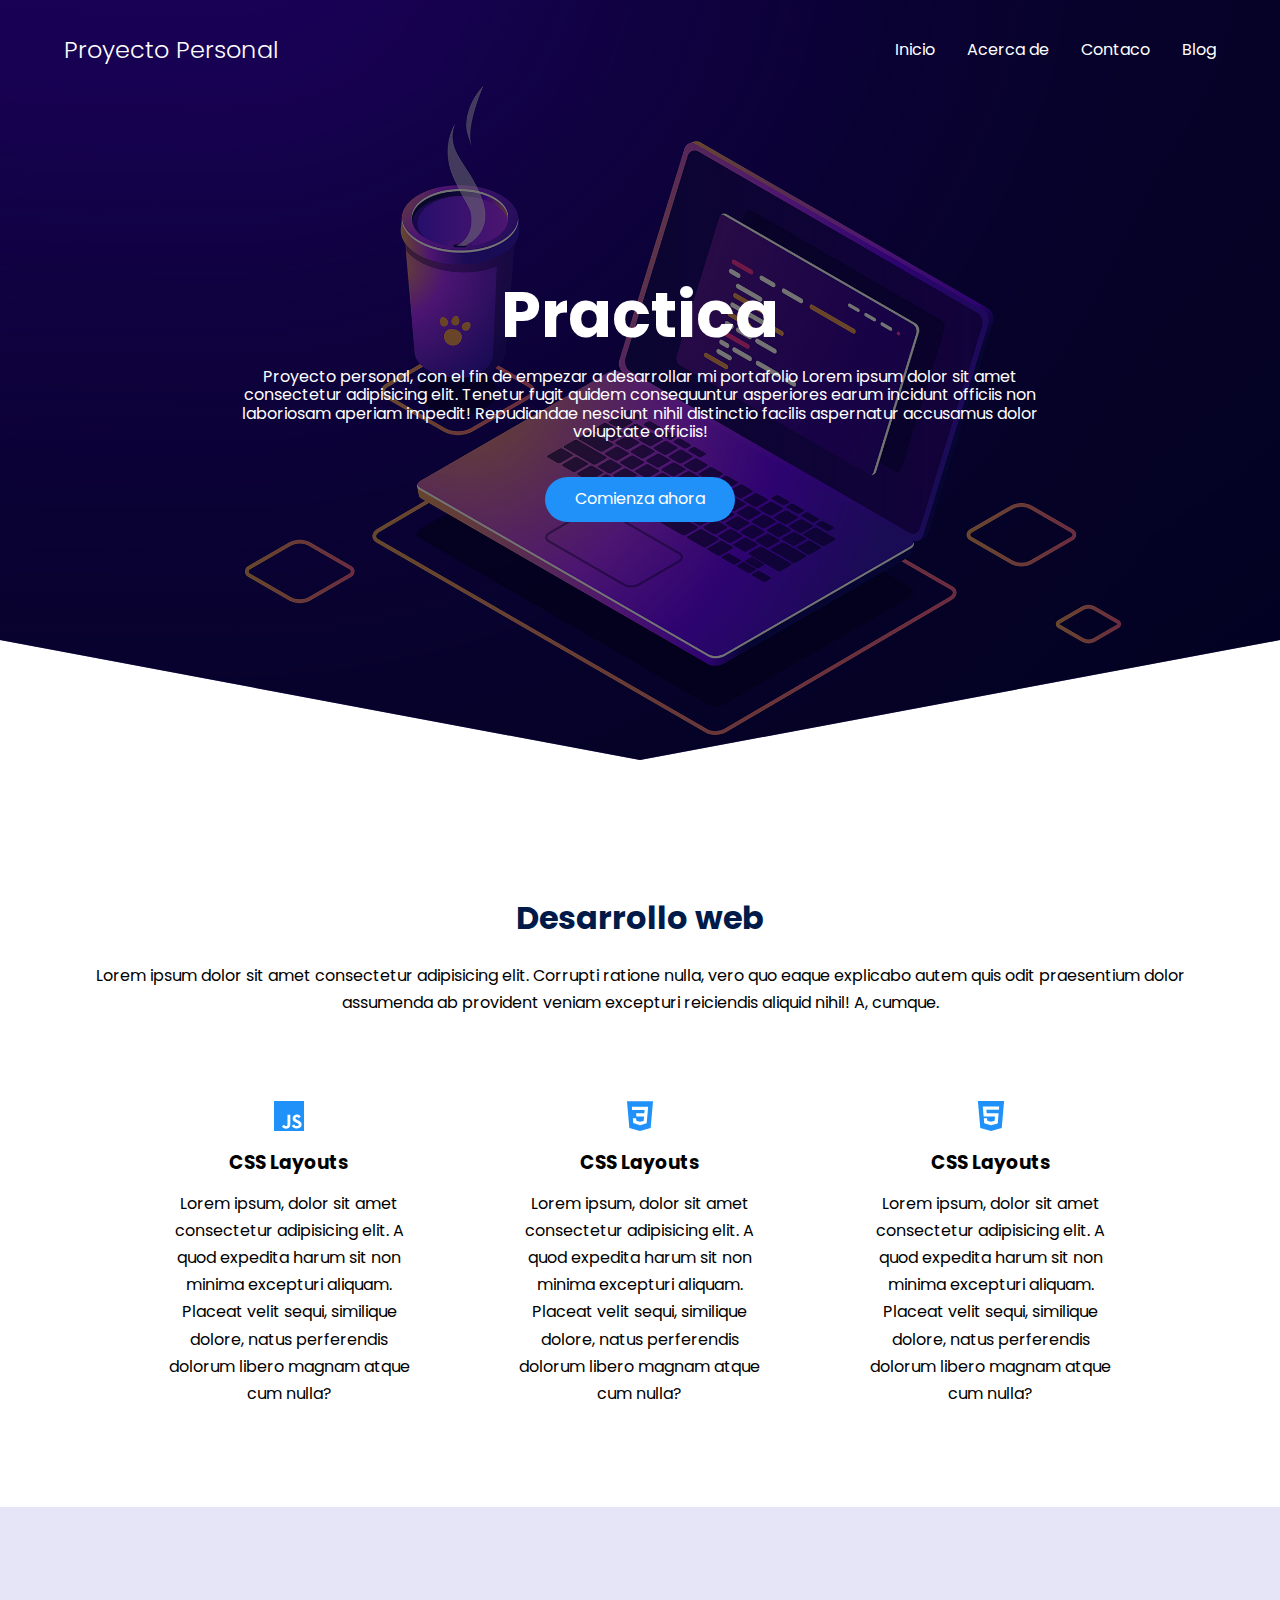
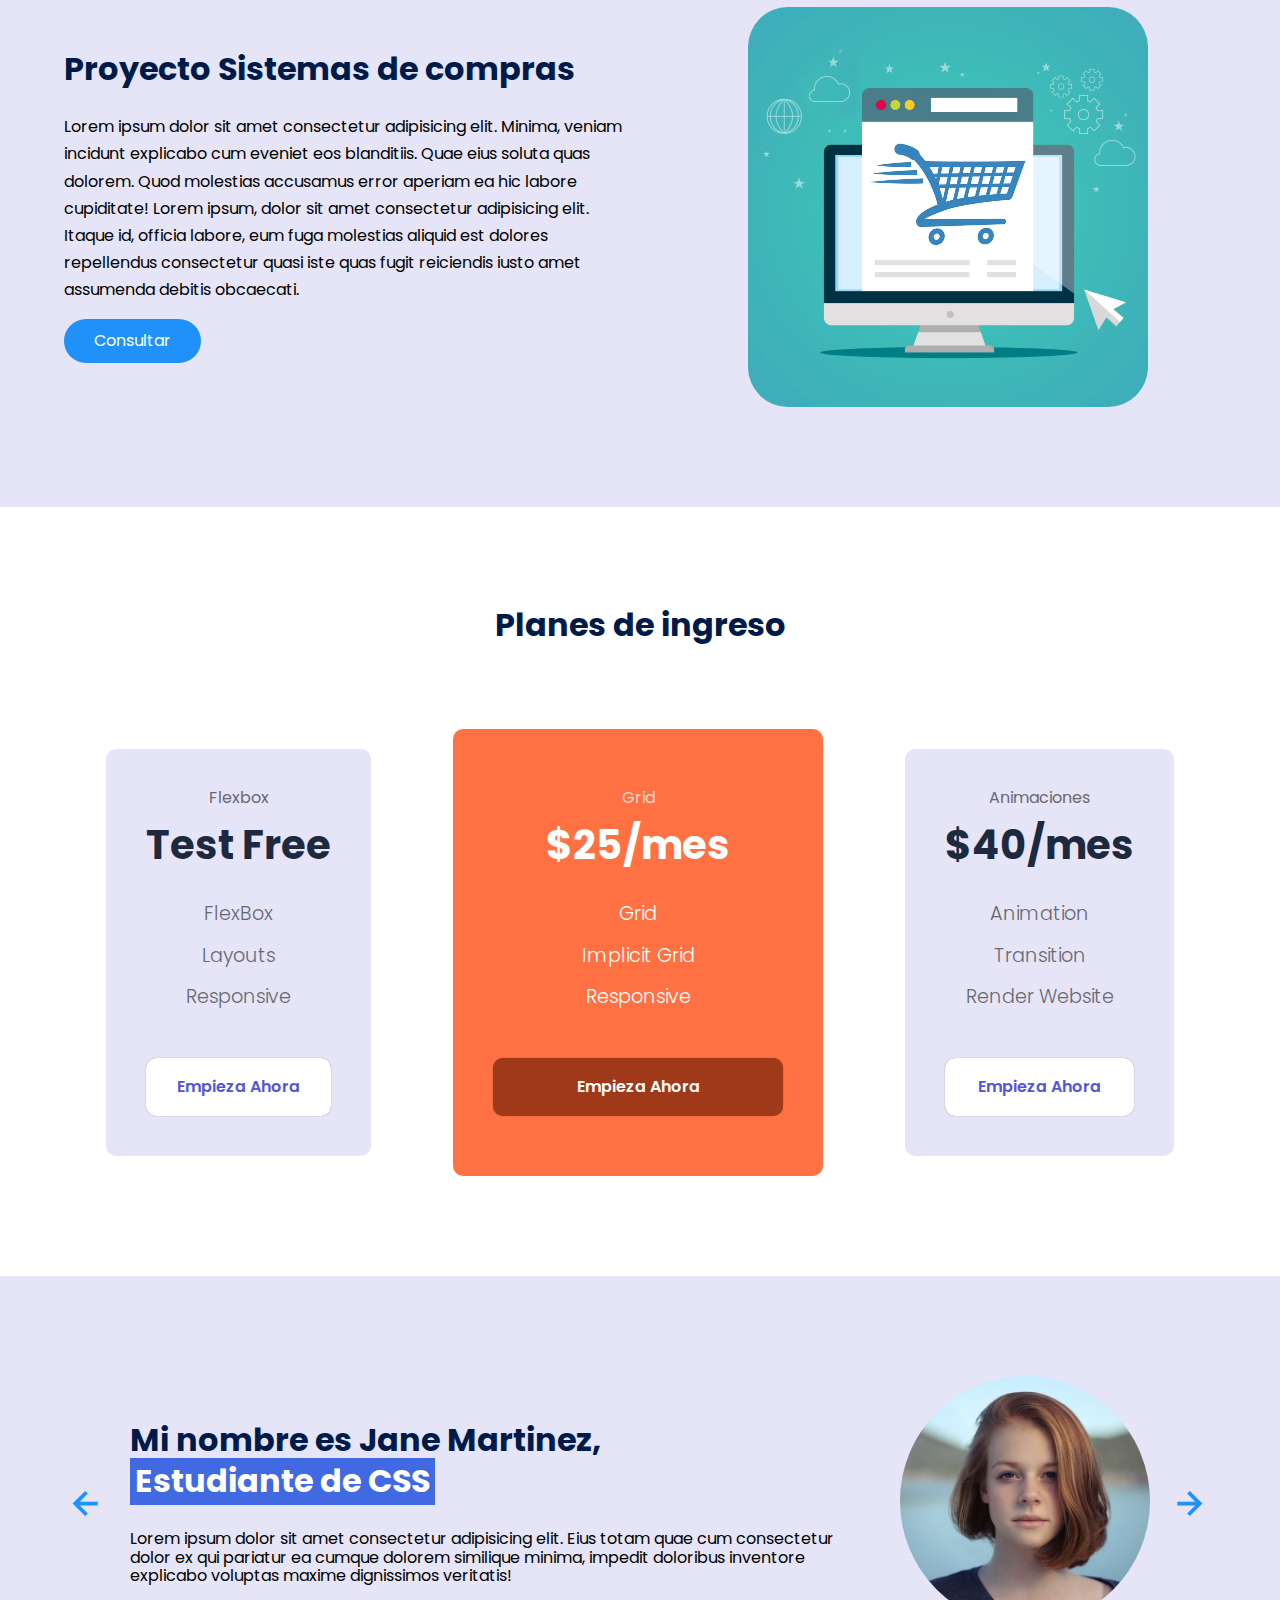
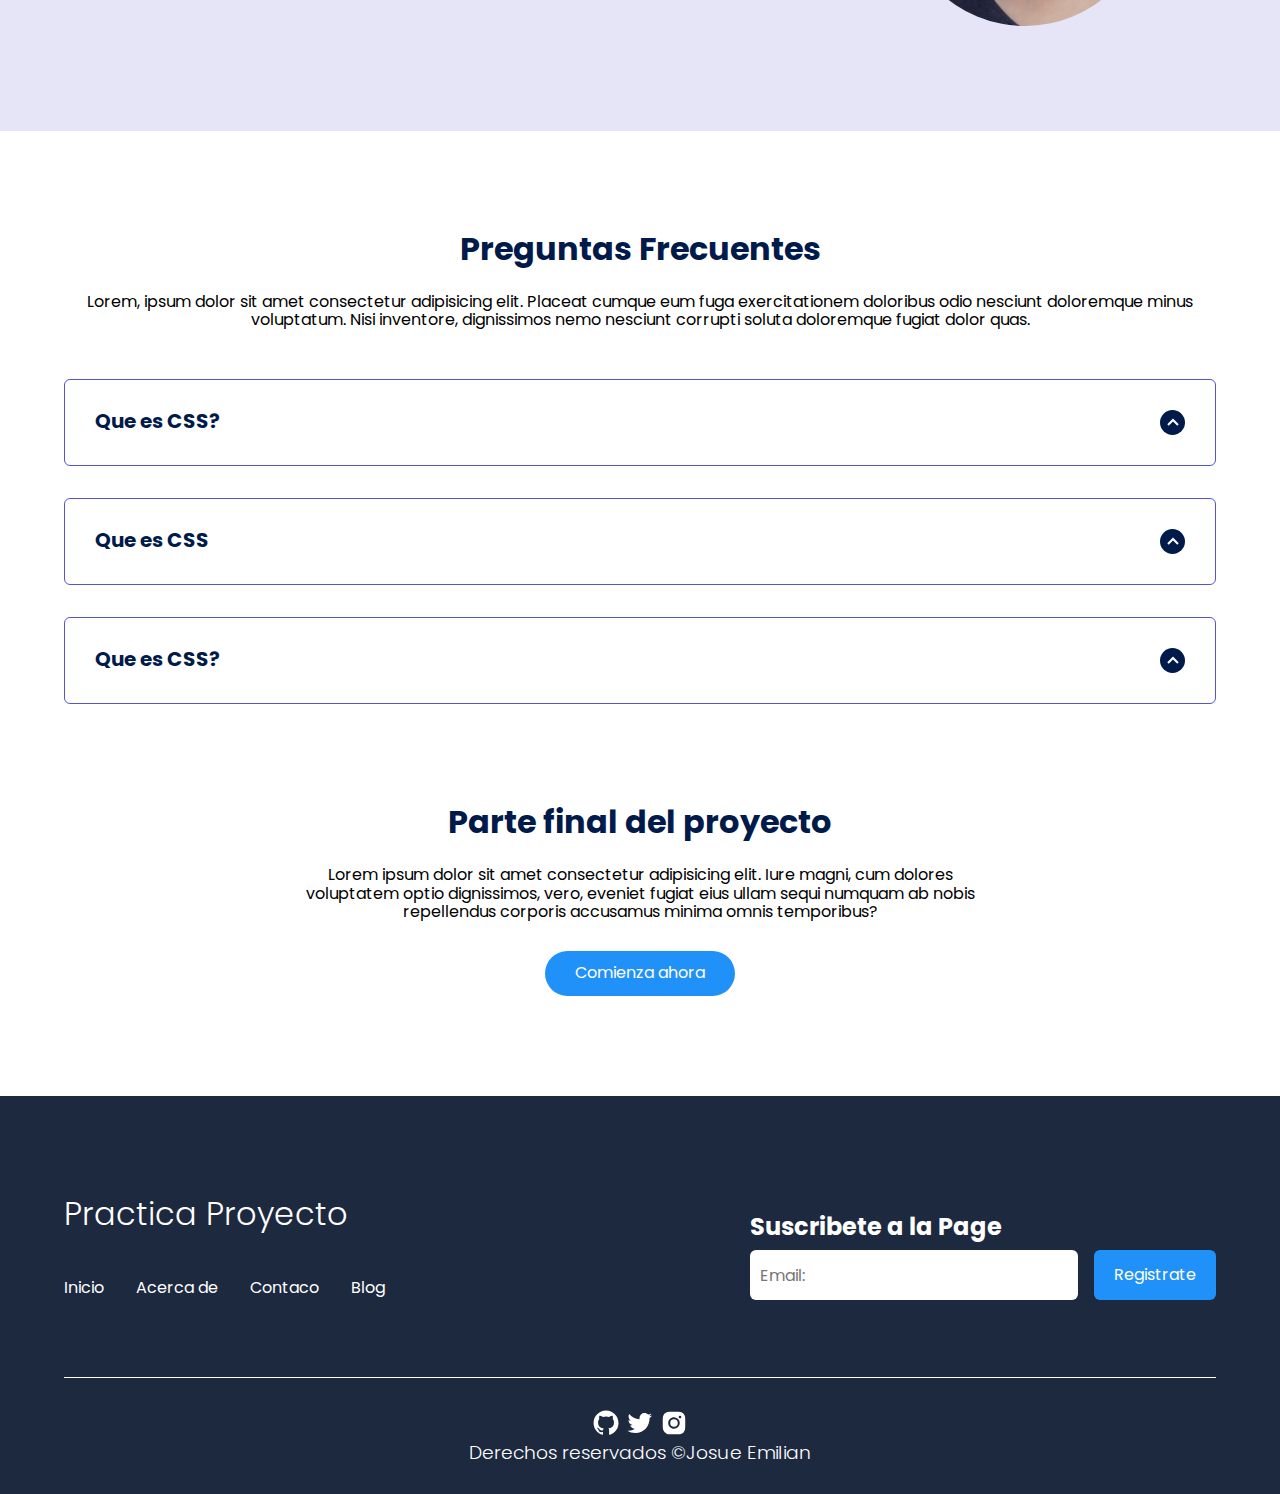
<file: index.html>
<!DOCTYPE html>
<html lang="en">

<head>
    <meta charset="UTF-8">
    <meta http-equiv="X-UA-Compatible" content="IE=edge">
    <meta name="viewport" content="width=device-width, initial-scale=1.0">
    <title>Proyecto Personal</title>
    <link rel="shortcut icon" href="./images/favicon.png" type="image/x-icon">
    <link rel="stylesheet" href="">
    <link rel="stylesheet" href="./css/normalize.css">
    <link rel="stylesheet" href="./css/styles.css">
    <meta name="title" content="Practica de CSS">
    <meta name="description" content="Practica inicial">

</head>

<body>
    <header class="hero">
        <nav class="nav container">
            <div class="nav_logo">
                <h2 class="nav_title">Proyecto Personal</h2>
            </div>

            <ul class="nav_link nav_link-menu">
                <li class="nav_items">
                    <a href="#" class="nav_links">Inicio</a>
                </li>
                <li class="nav_items">
                    <a href="#" class="nav_links">Acerca de</a>
                </li>
                <li class="nav_items">
                    <a href="#" class="nav_links">Contaco</a>
                </li>
                <li class="nav_items">
                    <a href="#" class="nav_links">Blog</a>
                </li>

                <img src="./images/close.svg" class="nav_close" alt="exit">
            </ul>

            <div class="nav_menu">
                <img src="./images/menu.svg" class="nav_img" alt="menubar">
            </div>
        </nav>

        <section class="hero_container container">
            <h1 class="hero_title">Practica</h1>
            <p class="hero_paragraph">Proyecto personal, con el fin de empezar a desarrollar mi portafolio
                Lorem ipsum dolor sit amet consectetur adipisicing elit. Tenetur fugit quidem consequuntur asperiores
                earum incidunt officiis non laboriosam aperiam impedit! Repudiandae nesciunt nihil distinctio facilis
                aspernatur accusamus dolor voluptate officiis!
            </p>
            <a href="#" class="cta">Comienza ahora</a>
        </section>
    </header>

    <main>
        <section class="container about">
            <h2 class="subtitle">Desarrollo web</h2>
            <p class="about_paragraph">Lorem ipsum dolor sit amet consectetur adipisicing elit. Corrupti ratione nulla,
                vero quo eaque explicabo autem quis odit praesentium dolor assumenda ab provident veniam excepturi
                reiciendis aliquid nihil! A, cumque.</p>
            <div class="about_main">
                <article class="about_icons">
                    <img src="./images/iconjavascript.svg" class="about_icon" alt="grafica">
                    <h3 class="about_title">CSS Layouts</h3>
                    <p class="about_paragraph">Lorem ipsum, dolor sit amet consectetur adipisicing elit. A quod expedita
                        harum sit non minima excepturi aliquam. Placeat velit sequi, similique dolore, natus perferendis
                        dolorum libero magnam atque cum nulla?</p>

                </article>

                <article class="about_icons">
                    <img src="./images/iconcss.svg" class="about_icon" alt="grafica">
                    <h3 class="about_title">CSS Layouts</h3>
                    <p class="about_paragraph">Lorem ipsum, dolor sit amet consectetur adipisicing elit. A quod expedita
                        harum sit non minima excepturi aliquam. Placeat velit sequi, similique dolore, natus perferendis
                        dolorum libero magnam atque cum nulla?</p>

                </article>

                <article class="about_icons">
                    <img src="./images/iconhtml.svg" class="about_icon" alt="grafica">
                    <h3 class="about_title">CSS Layouts</h3>
                    <p class="about_paragraph">Lorem ipsum, dolor sit amet consectetur adipisicing elit. A quod expedita
                        harum sit non minima excepturi aliquam. Placeat velit sequi, similique dolore, natus perferendis
                        dolorum libero magnam atque cum nulla?</p>

                </article>
            </div>
        </section>

        <section class="knowledge">
            <div class="container knowledge_container">
                <div class="knowledege">
                    <h2 class="subtitle">Proyecto Sistemas de compras</h2>
                    <p class="knowledge_paragraph">Lorem ipsum dolor sit amet consectetur adipisicing elit. Minima,
                        veniam incidunt explicabo cum eveniet eos blanditiis. Quae eius soluta quas dolorem. Quod
                        molestias accusamus error aperiam ea hic labore cupiditate! Lorem ipsum, dolor sit amet
                        consectetur adipisicing elit. Itaque id, officia labore, eum fuga molestias aliquid est dolores
                        repellendus consectetur quasi iste quas fugit reiciendis iusto amet assumenda debitis obcaecati.
                    </p>
                    <a href="#" class="cta">Consultar</a>
                </div>

                <figure class="knowledge_picture">
                    <img src="./images/proyectcompras.jpg" class="knowledge_img" alt="proyecto1">
                </figure>
            </div>
        </section>

        <section class="price container">
            <h2 class="subtitle">Planes de ingreso</h2>

            <div class="price_table">
                <div class="price_element">
                    <p class="price_name">Flexbox</p>
                    <h3 class="price_price">Test Free</h3>
                    <div class="price_items">
                        <p class="price_features">FlexBox</p>
                        <p class="price_features">Layouts</p>
                        <p class="price_features">Responsive</p>
                    </div>
                    <a href="#" class="price_cta">Empieza Ahora</a>
                </div>

                <div class="price_element price_element--best">
                    <p class="price_name">Grid</p>
                    <h3 class="price_price">$25/mes</h3>
                    <div class="price_items">
                        <p class="price_features">Grid</p>
                        <p class="price_features">Implicit Grid</p>
                        <p class="price_features">Responsive</p>
                    </div>
                    <a href="#" class="price_cta">Empieza Ahora</a>
                </div>

                <div class="price_element">
                    <p class="price_name">Animaciones</p>
                    <h3 class="price_price">$40/mes</h3>
                    <div class="price_items">
                        <p class="price_features">Animation</p>
                        <p class="price_features">Transition</p>
                        <p class="price_features">Render Website</p>
                    </div>
                    <a href="#" class="price_cta">Empieza Ahora</a>
                </div>

            </div>
        </section>

        <section class="testimony">
            <div class="testimony_container container">
                <img src="./images/leftarrow.svg" class="testimony_arrow" id="before" alt="left">
                <section class="testimony_body testimony_body--show" data-id="1">
                    <div class="textimony_text">
                        <h2 class="subtitle">Mi nombre es Jane Martinez, <span class="testimony_course">Estudiante de
                                CSS</span></h2>
                        <p class="testimony_review">Lorem ipsum dolor sit amet consectetur adipisicing elit. Eius totam
                            quae cum consectetur dolor ex qui pariatur ea cumque dolorem similique minima, impedit
                            doloribus inventore explicabo voluptas maxime dignissimos veritatis!</p>
                    </div>

                    <figure class="testimony_picture">
                        <img src="./images/person1.jpeg" class="testimony_img" alt="person">
                    </figure>
                </section>


                <section class="testimony_body" data-id="2">
                    <div class="textimony_text">
                        <h2 class="subtitle">Mi nombre es Carla Ramirez, <span class="testimony_course">Estudiante de
                                CSS</span></h2>
                        <p class="testimony_review">Lorem ipsum dolor sit amet consectetur adipisicing elit. Eius totam
                            quae cum consectetur dolor ex qui pariatur ea cumque dolorem similique minima, impedit
                            doloribus inventore explicabo voluptas maxime dignissimos veritatis!</p>
                    </div>

                    <figure class="testimony_picture">
                        <img src="./images/person2.jpg" class="testimony_img" alt="person">
                    </figure>
                </section>


                <section class="testimony_body" data-id="3">
                    <div class="textimony_text">
                        <h2 class="subtitle">Mi nombre es Avril Villa, <span class="testimony_course">Estudiante de
                                CSS</span></h2>
                        <p class="testimony_review">Lorem ipsum dolor sit amet consectetur adipisicing elit. Eius totam
                            quae cum consectetur dolor ex qui pariatur ea cumque dolorem similique minima, impedit
                            doloribus inventore explicabo voluptas maxime dignissimos veritatis!</p>
                    </div>

                    <figure class="testimony_picture">
                        <img src="./images/person3.jpg" class="testimony_img" alt="person">
                    </figure>
                </section>


                <img src="./images/rightarrow.svg" class="testimony_arrow" id="next" alt="next">
            </div>
        </section>

        <section class="questions container">
            <h2 class="subtitle">Preguntas Frecuentes</h2>
            <p class="question_paragraph">Lorem, ipsum dolor sit amet consectetur adipisicing elit. Placeat cumque eum
                fuga exercitationem doloribus odio nesciunt doloremque minus voluptatum. Nisi inventore, dignissimos
                nemo nesciunt corrupti soluta doloremque fugiat dolor quas.</p>

            <section class="questions_container">
                <article class="questions_padding">
                    <div class="questions_answer">
                        <h3 class="questions_title">Que es CSS?
                            <span class="questions_arrows">
                                <img src="./images/arrows.svg" class="questions_img" alt="arrows">
                            </span>
                        </h3>
                        <p class="questions_show">Lorem ipsum dolor sit amet, consectetur adipisicing elit. Suscipit,
                            similique nihil! Fugiat cum molestias assumenda porro culpa eligendi quae quis voluptatibus
                            similique, asperiores, corporis quod! Dicta ad culpa deserunt ipsam? Lorem ipsum dolor sit
                            amet consectetur adipisicing elit. Distinctio veritatis illo est pariatur soluta? Voluptas
                            iste amet optio alias quam consequatur? Similique nam eum at harum minus officia, fuga
                            laborum. Lorem ipsum dolor sit amet consectetur, adipisicing elit. Repudiandae, perspiciatis
                            enim hic eius officia natus. Incidunt, impedit! Sed repellat quam, inventore iusto
                            cupiditate illum beatae dolores velit necessitatibus minus unde!</p>

                    </div>
                </article>

                <article class="questions_padding">
                    <div class="questions_answer">
                        <h3 class="questions_title">Que es CSS
                            <span class="questions_arrows">
                                <img src="./images/arrows.svg" class="questions_img" alt="arrows">
                            </span>
                        </h3>
                        <p class="questions_show">Lorem ipsum dolor sit amet, consectetur adipisicing elit. Suscipit,
                            similique nihil! Fugiat cum molestias assumenda porro culpa eligendi quae quis voluptatibus
                            similique, asperiores, corporis quod! Dicta ad culpa deserunt ipsam? Lorem ipsum dolor sit
                            amet consectetur adipisicing elit. Distinctio veritatis illo est pariatur soluta? Voluptas
                            iste amet optio alias quam consequatur? Similique nam eum at harum minus officia, fuga
                            laborum. Lorem ipsum dolor sit amet consectetur, adipisicing elit. Repudiandae, perspiciatis
                            enim hic eius officia natus. Incidunt, impedit! Sed repellat quam, inventore iusto
                            cupiditate illum beatae dolores velit necessitatibus minus unde!</p>

                    </div>
                </article>

                <article class="questions_padding">
                    <div class="questions_answer">
                        <h3 class="questions_title">Que es CSS?
                            <span class="questions_arrows">
                                <img src="./images/arrows.svg" class="questions_img" alt="arrows">
                            </span>
                        </h3>
                        <p class="questions_show">Lorem ipsum dolor sit amet, consectetur adipisicing elit. Suscipit,
                            similique nihil! Fugiat cum molestias assumenda porro culpa eligendi quae quis voluptatibus
                            similique, asperiores, corporis quod! Dicta ad culpa deserunt ipsam? Lorem ipsum dolor sit
                            amet consectetur adipisicing elit. Distinctio veritatis illo est pariatur soluta? Voluptas
                            iste amet optio alias quam consequatur? Similique nam eum at harum minus officia, fuga
                            laborum. Lorem ipsum dolor sit amet consectetur, adipisicing elit. Repudiandae, perspiciatis
                            enim hic eius officia natus. Incidunt, impedit! Sed repellat quam, inventore iusto
                            cupiditate illum beatae dolores velit necessitatibus minus unde!</p>

                    </div>
                </article>

            </section>

            <section class="questions_offer">
                <h2 class="subtitle">Parte final del proyecto</h2>
                <p class="questions_copy">Lorem ipsum dolor sit amet consectetur adipisicing elit. Iure magni, cum
                    dolores voluptatem optio dignissimos, vero, eveniet fugiat eius ullam sequi numquam ab nobis
                    repellendus corporis accusamus minima omnis temporibus?</p>
                <a href="#" class="cta">Comienza ahora</a>
            </section>
        </section>


    </main>

    <footer class="footer">
        <section class="footer_container container">
            <nav class="nav nav--footer">
                <h2 class="footer_title">Practica Proyecto</h2>
                <ul class="nav_link nav_link--footer">
                    <li class="nav_items">
                        <a href="#" class="nav_links">Inicio</a>
                    </li>
                    <li class="nav_items">
                        <a href="#" class="nav_links">Acerca de</a>
                    </li>
                    <li class="nav_items">
                        <a href="#" class="nav_links">Contaco</a>
                    </li>
                    <li class="nav_items">
                        <a href="#" class="nav_links">Blog</a>
                    </li>
                </ul>
            </nav>

            <form class="footer_form" action="https://formspree.io/f/xqkjkrzy" method="POST">
                <h2 class="footer_newsletter">Suscribete a la Page</h2>
                <div class="footer_inputs">
                    <input type="email" placeholder="Email:" class="footer_input" name="email">
                    <input type="submit" value="Registrate" class="footer_submit">
                </div>
            </form>
        </section>

        <section class="footer_copy container">
            <div class="footer_social">
                <a href="#" class="footer_icons"><img src="./images/github.svg" alt="Github" class="footer_img"></a>
                <a href="#" class="footer_icons"><img src="./images/twitter.svg" alt="Twitter" class="footer_img"></a>
                <a href="#" class="footer_icons"><img src="./images/instagram.svg" alt="Instagram"
                        class="footer_img"></a>
            </div>

            <h3 class="footer_copyright">Derechos reservados &copy;Josue Emilian</h3>
        </section>
    </footer>

    <script src="./js/slider.js"></script>
    <script src="./js/questions.js"></script>
    <script src="./js/menu.js"></script>
</body>

</html>
</file>
<file: css/styles.css>
@import url('https://fonts.googleapis.com/css2?family=Poppins:wght@300;400;500;600;700&display=swap');

:root{
    --padding-container: 100px 0;
    --color-title: #001a49;
}

body{
    font-family: 'Poppins', sans-serif;
}

.container{
    width: 90%;
    max-width: 1200px;
    margin: 0 auto;
    overflow: hidden;
    padding: var(--padding-container);
}

.hero{
    width: 100%;
    height: 100vh;
    min-height: 600px;
    max-height: 800px;
    position: relative;
    display: grid;
    grid-template-rows: 100px 1fr;
    color: white;
}

.hero::before{
    content: "";
    position: absolute;
    top: 0;
    left: 0;
    width: 100%;
    height: 100%;
    background-image: linear-gradient(180deg, #0000008c 0%, #0000008c 100%), url('../images/background.jpg');
    background-size: cover;
    background-position: center;
    /* Page CLIPPY */
    clip-path: polygon(0 0, 100% 0, 100% 80%, 50% 95%, 0 80%);
    z-index: -1;
}


/* Nav */

.nav{
    --padding-container:0;
    height: 100px;
    display: flex;
    align-items: center;
}

.nav_title{
    font-weight: 300;
}

.nav_link{
    margin-left: auto;
    padding: 0;
    display: grid;
    grid-auto-flow: column;
    grid-auto-columns: max-content;
    gap: 2em;
}

.nav_items{
    list-style: none;
}

.nav_links{
    color: white;
    text-decoration: none ;
}

.nav_menu{
    margin-left: auto;
    cursor:pointer;
    display: none;
}

.nav_img{
    display: block;
    width: 30px;
}

.nav_close{
    display: var(--show, none);
}


/* Hero container */

.hero_container{
    max-width: 800px;
    --padding-container:0;
    display: grid;
    grid-auto-rows: max-content;
    align-content: center;
    gap: 1em;
    padding-bottom: 100px;
    text-align: center;
}

.hero_title{
    font-size: 4rem;
}

.hero_paragraph{
    margin-bottom: 20px;
}

.cta{
    display: inline-block;
    background-color: #2091f9;
    justify-self: center;
    color: white;
    text-decoration: none;
    padding: 13px 30px;
    border-radius: 32px;
}


/* about */
.about{
    text-align: center;
}

.subtitle{
    color: var(--color-title);
    font-size: 2rem;
    margin-bottom: 25px;
}

.about_paragraph{
    line-height: 1.7;
}


.about_main{
    padding-top: 80px;
    display: grid;
    width: 90%;
    margin: 0 auto;
    gap: 1em;
    overflow: hidden;

    /* columns center */
    grid-template-columns: repeat(auto-fit, minmax(260px, auto));
}

.about_icons{
    display: grid;
    gap: 1em;
    justify-items: center;
    width: 260px;
    overflow: hidden;
    margin: 0 auto;
}

.about_icon{
    width: 40px;
}

/* Knowledge fondo */ 
.knowledge{
    background-color: #e5e5f7;
    background-image:  radial-gradient(#444cf7 0.5px, transparent 0.5px), radial-gradient(#444cf7 0.5px, #e5e5f7 0.5px);
    background-size: 20px 20px;
    background-position: 0 0,10px 10px;
    overflow: hidden;
}

.knowledge_container{
    display: grid;
    grid-template-columns: 1fr 1fr;
    gap: 1em;
    align-items: center;
}

.knowledge_picture{
    max-width: 500px;
}

.knowledge_paragraph{
    line-height: 1.7;
    margin-bottom: 15px;
}
.knowledge_img{
    margin-left: auto;
    width: 80%;
    display: block;
    border-radius: 10%;
}

.main{
    background-color: black;
}


/* price */

.price{
    text-align: center;
}

.price_table{
    padding-top: 60px;
    flex-wrap: wrap;
    display: flex;
    gap: 2.5em;
    justify-content: space-evenly;
    align-items: center;
}

.price_element{
    background-color: #e5e5f7;
    text-align: center;
    border-radius: 10px;
    width: 330 px;
    padding: 40px;
    --color-plan: #696871;
    --color-price: #1d293f;
    --bg-cta: #fff;
    --color-cta: #5454d4;
    --color-items: #696871;
}

.price_element--best{
    width: 370px;
    padding: 60px 40px;
    background-color: #ff7143;
    --color-plan: rgb(255 255 255 / 75%);
    --color-price: #fff;
    --bg-cta: #9f3919;
    --color-cta: #fff;
    --color-items: #fff;
}

.price_name{
    color: var(--color-plan);
    margin-bottom: 15px;
    font-weight: 300px;   
}

.price_price{
    font-size: 2.5rem;
    color: var(--color-price);
}

.price_items{
    margin-top: 35px;
    display: grid;
    gap: 1em;
    font-weight: 300;
    font-size: 1.2rem;
    margin-bottom: 50px;
    color: var(--color-items);
}

.price_cta{
    display: block;
    padding: 20px 0;
    border-radius: 10px;
    text-decoration: none;
    background-color: var(--bg-cta);
    font-weight: 600;
    color: var(--color-cta);
    box-shadow: 0 0 1px rgba(0, 0, 0, .5);
}


/* testimony */
.testimony{
    background-color: #e5e5f7;
}

.testimony_container{
    display: grid;
    grid-template-columns: 50px 1fr 50px;
    gap: 1em;
    align-items: center;
}

.testimony_body{
    display: grid;
    grid-template-columns: 1fr max-content;
    justify-content: space-between;
    align-items: center;
    gap: 2em;
    grid-column: 2/3;
    grid-row: 1/2;
    opacity: 0;
    pointer-events: none;
}


/* Work Slider */
.testimony_body--show{
    pointer-events: unset;
    opacity: 1;

    /* slider */
    transition: opacity 1.5s ease-in-out;
}
.testimony_img{
    width: 250px;
    height: 250px;
    border-radius: 50%;
    object-fit: cover;
    object-position: 50% 30%;
}

.testimony_text{
    max-width: 700px;
}

.testimony_course{
    background-color: royalblue;
    color: white;
    display: inline-block;
    padding: 5px;
}

.testimony_arrow{
    width: 90%;
    cursor: pointer;
}

/* Questions */
.questions{
    text-align: center;
}

.questions_container{
    display: grid;
    gap: 2em;
    padding-top: 50px;
    padding-bottom: 100px;
}

.questions_padding{
    padding: 0;
    transition: padding .3s;
    border: 1px solid #5454d4;
    border-radius: 6px;
}

.questions_padding-add{
    padding-bottom: 30px;
}

.questions_answer{
    padding: 0 30px 0;
    overflow: hidden;
}

.questions_title{
    text-align: left;
    display: flex;
    font-size: 20px;
    padding: 30px 0 30px;
    cursor: pointer;
    color: var(--color-title);
    justify-content: space-between;
}

.questions_arrows{
    border-radius: 50%;
    background-color: var(--color-title);
    width: 25px;
    height: 25px;
    display: flex;
    justify-content: center;
    align-items: center;
    align-self: flex-end;
    margin-left: 10px;
    transition: transform .3s;
}

.questions__arrow--rotate{
    transform: rotate(180deg);
}

.questions_show{
    text-align: left;
    height: 0;
    transform: height .3s;
}

.questions_img{
    display: block;
}


.questions_copy{
    width: 60%;
    margin: 0 auto;
    margin-bottom: 30px;
}

/* Footer */
.footer{
    background-color: #1d293f;    
}

.footer_title{
    font-weight: 300;
    font-size: 2rem;
    margin-bottom: 30px;
}

.footer_title, .footer_newsletter{
    color: #fff;
}

.footer_container{
    display: flex;
    justify-content: space-between;
    align-items: center;
    border-bottom: 1px solid #fff;
    padding-bottom: 60px;
}

.nav--footer{
    padding-bottom: 20px;
    display: grid;
    gap: 1em;
    grid-auto-flow: row;
    height: 100%;
}

.nav_link--footer{
    display: flex;
    margin: 0;
    margin-right: 20px;
    flex-wrap: wrap;
}

.footer_inputs{
    margin-top: 10px;
    display: flex;
    overflow: hidden;
}

.footer_input{
    background-color: #fff;
    height: 50px;
    display: block;
    padding-left: 10px;
    border-radius: 6px;
    font-size: 1rem;
    outline: none;
    border: none;
    margin-right: 16px;
}

.footer_submit{
    margin-left: auto;
    display: inline-block;
    height: 50px;
    padding: 0 20px;
    background-color: #2091f9;
    border: none;
    font-size: 1rem;
    color: #fff;
    border-radius: 6px;
    cursor: pointer;
}

.footer_copy{
    --padding-container: 30px 0;
    text-align: center;
    color: #fff;
}

.footer_copyright{
    font-weight: 300;
}

.footer_icons{
    margin-bottom: 10px;
}

.footer_img{
    width: 30px;
}

/* Media queries */
@media (max-width:800px){
    .nav_menu{
        display: block;
    }

    .nav_link-menu{
        position: fixed;
        background-color: #000;
        top: 0;
        left: 0;
        height: 100%;
        width: 100%;
        display: flex;
        flex-direction: column;
        justify-content: space-evenly;
        align-items: center;
        z-index: 100;
        opacity: 0;
        pointer-events: none;
        transition: .7s opacity;
    }

    .nav_link--show{
        --show: block;
        opacity: 1;
        pointer-events: unset; 
    }

    .nav_close{
        position: absolute;
        top: 30px;
        right: 30px;
        width: 30px;
        cursor: pointer;
    }

    .hero_title{
        font-size: 2.5rem;
    }

    .about_main{
        gap: 2em;
    }

    .about_icons:last-of-type{
        grid-column: 1/-1;
    }

    .knowledge_container{
        grid-template-columns: 1fr;
        grid-template-rows: max-content 1fr;
        gap: 3em;
        text-align: center;
    }

    .knowledge_picture{
        max-width: 60%;
        grid-row: 1/2;
        justify-self: center;
    }

    .knowledge_img{
        margin: auto;
    }

    .testimony_container{
        grid-template-columns: 30px 1fr 30px;
    }

    .testimony_body{
        grid-template-columns: 1fr;
        grid-template-rows: max-content max-content;
        grid-gap: 3em;
        justify-items: center;
    }

    .testimony_img{
        width: 200px;
        height: 200px;
    }

    .questions_copy{
        width: 100%;
    }

    .footer_container{
        flex-wrap: wrap;
    }

    .nav--footer{
        width: 100%;
        justify-items: center;
    }

    .nav_link--footer{
        width: 100%;
        justify-content: space-evenly;
        margin: 0;
    }

    .footer_form{
        width: 100%;
        justify-content: space-evenly;
    }

    .footer_input{
        flex: 1;
    }
}

@media(max-width:600px){
    .hero_title{
        font-size: 2rem;
    }

    .hero_paragraph{
        font-size: 1rem;
    }

    .subtitle{
        font-size: 1.8rem;
    }

    .price_element{
        width: 90%;
    }

    .price_element--best{
        width: 90%;
        padding: 40px;
    }

    .price_price{
        font-size: 2rem;
    }

    .testimony{
        --padding-container: 60px 0;
    }

    .testimony_container{
        grid-template-columns: 28px 1fr 28px;
        gap: .9em;
    }

    .testimony_arrow{
        width: 100%;
    }

    .testimony_course{
        margin-top: 15px;
    }

    .questions_title{
        font-size: 1rem;
    }

    .footer_title{
        justify-self: start;
        margin-bottom: 15px;
    }

    .nav--footer{
        padding-bottom: 60px;
    }

    .nav_link--footer{
        justify-content: space-between;
    }

    .footer_inputs{
        flex-wrap: wrap;
    }

    .footer_input{
        flex-basis: 100%;
        margin: 0;
        margin-bottom: 16px;
    }

    .footer_submit{
        width: 100%;
    }
}
</file>
